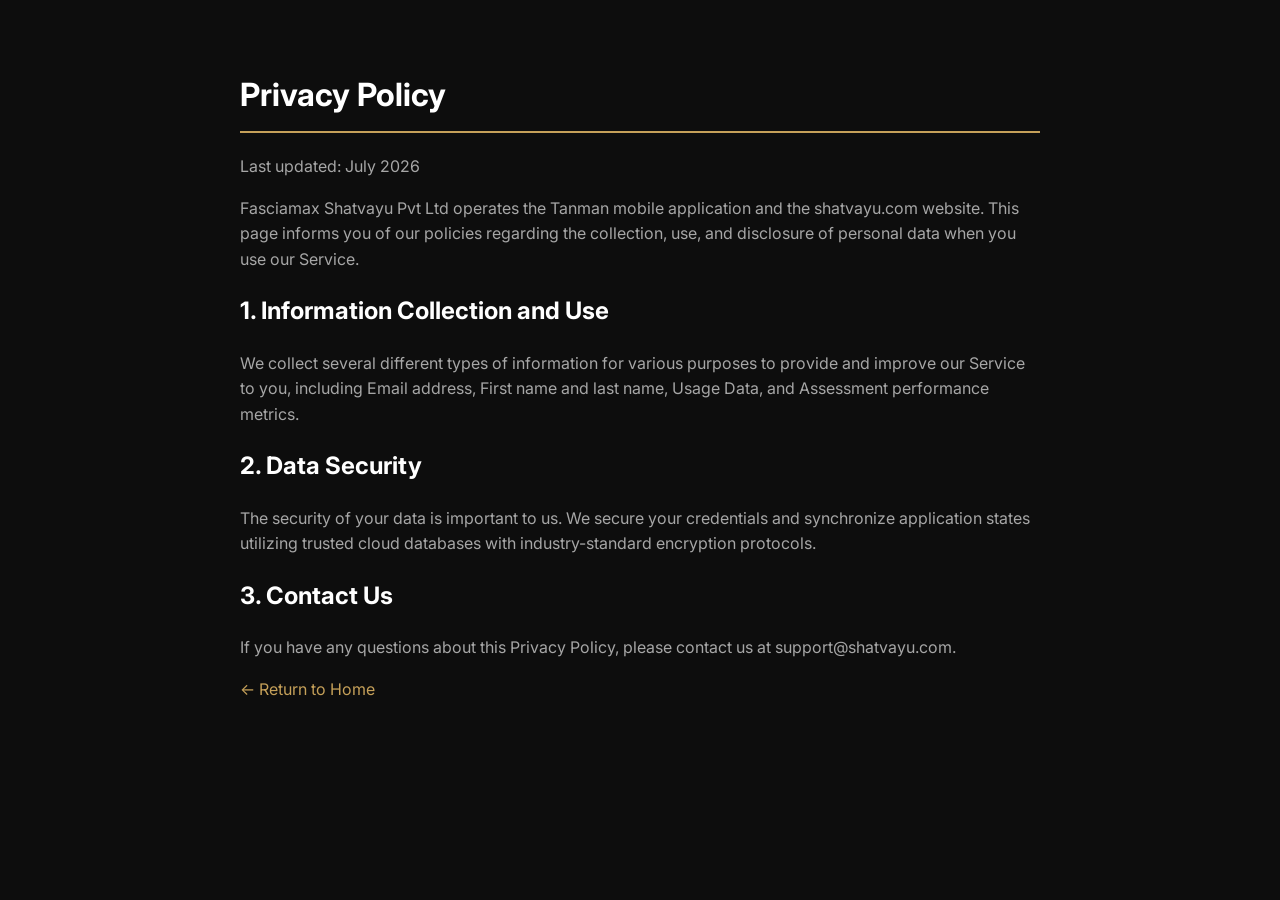
<file: privacy.html>
<!DOCTYPE html>
<html lang="en">
<head>
    <meta charset="UTF-8">
    <meta name="viewport" content="width=device-width, initial-scale=1.0">
    <title>Privacy Policy - Shatvayu</title>
    <link href="https://fonts.googleapis.com/css2?family=Inter:wght@400;600;800&display=swap" rel="stylesheet">
    <style>
        body { font-family: 'Inter', sans-serif; background-color: #0d0d0d; color: #a6a6a6; line-height: 1.6; padding: 40px 20px; }
        .container { max-width: 800px; margin: 0 auto; }
        h1, h2 { color: #ffffff; }
        h1 { border-bottom: 2px solid #C5A059; padding-bottom: 10px; }
        a { color: #C5A059; text-decoration: none; }
    </style>
</head>
<body>
    <div class="container">
        <h1>Privacy Policy</h1>
        <p>Last updated: July 2026</p>
        <p>Fasciamax Shatvayu Pvt Ltd operates the Tanman mobile application and the shatvayu.com website. This page informs you of our policies regarding the collection, use, and disclosure of personal data when you use our Service.</p>
        
        <h2>1. Information Collection and Use</h2>
        <p>We collect several different types of information for various purposes to provide and improve our Service to you, including Email address, First name and last name, Usage Data, and Assessment performance metrics.</p>
        
        <h2>2. Data Security</h2>
        <p>The security of your data is important to us. We secure your credentials and synchronize application states utilizing trusted cloud databases with industry-standard encryption protocols.</p>
        
        <h2>3. Contact Us</h2>
        <p>If you have any questions about this Privacy Policy, please contact us at support@shatvayu.com.</p>
        <p><a href="/index.html">&larr; Return to Home</a></p>
    </div>
</body>
</html>
</file>
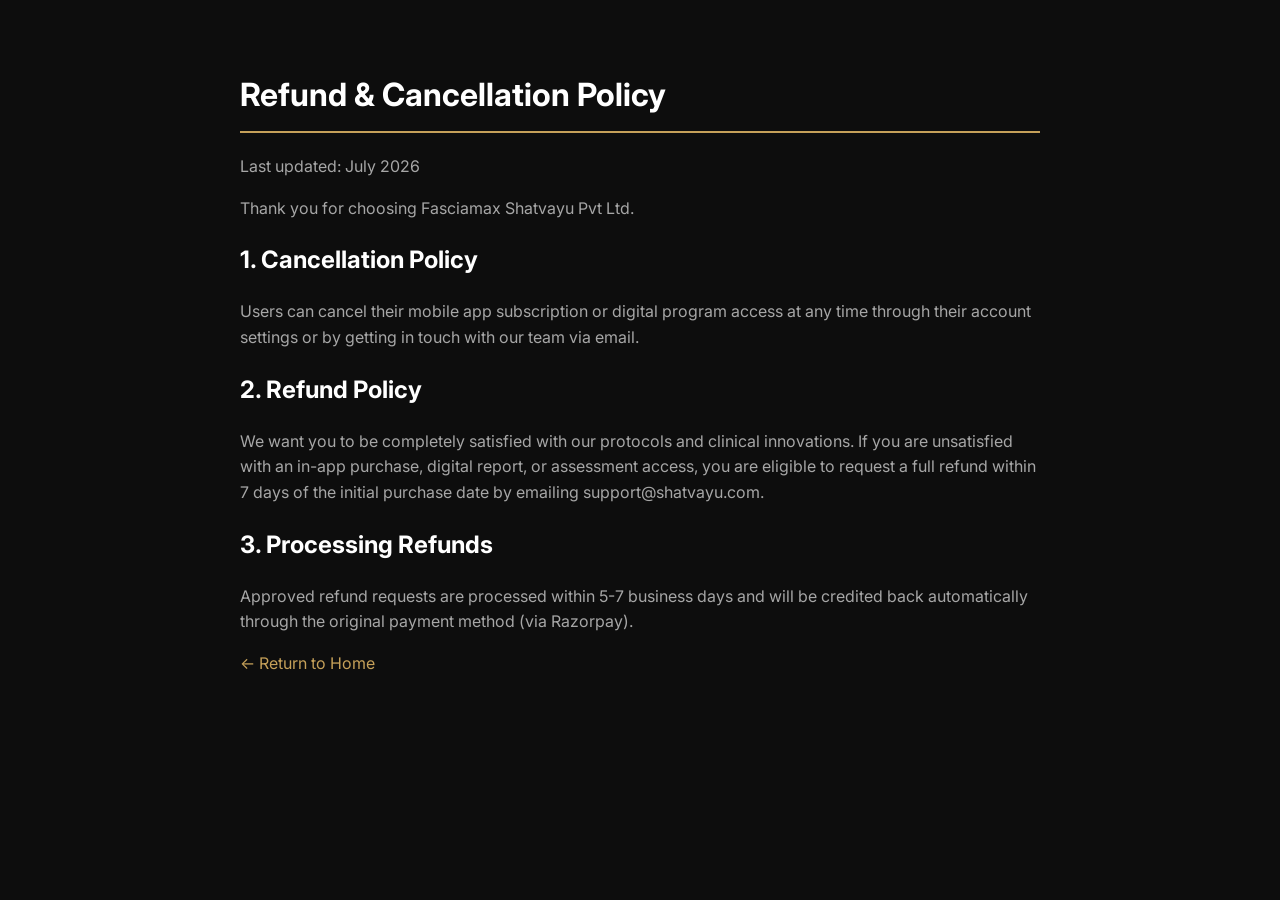
<file: refunds.html>
<!DOCTYPE html>
<html lang="en">
<head>
    <meta charset="UTF-8">
    <meta name="viewport" content="width=device-width, initial-scale=1.0">
    <title>Refund & Cancellation Policy - Shatvayu</title>
    <link href="https://fonts.googleapis.com/css2?family=Inter:wght@400;600;800&display=swap" rel="stylesheet">
    <style>
        body { font-family: 'Inter', sans-serif; background-color: #0d0d0d; color: #a6a6a6; line-height: 1.6; padding: 40px 20px; }
        .container { max-width: 800px; margin: 0 auto; }
        h1, h2 { color: #ffffff; }
        h1 { border-bottom: 2px solid #C5A059; padding-bottom: 10px; }
        a { color: #C5A059; text-decoration: none; }
    </style>
</head>
<body>
    <div class="container">
        <h1>Refund & Cancellation Policy</h1>
        <p>Last updated: July 2026</p>
        <p>Thank you for choosing Fasciamax Shatvayu Pvt Ltd.</p>
        
        <h2>1. Cancellation Policy</h2>
        <p>Users can cancel their mobile app subscription or digital program access at any time through their account settings or by getting in touch with our team via email.</p>
        
        <h2>2. Refund Policy</h2>
        <p>We want you to be completely satisfied with our protocols and clinical innovations. If you are unsatisfied with an in-app purchase, digital report, or assessment access, you are eligible to request a full refund within 7 days of the initial purchase date by emailing support@shatvayu.com.</p>
        
        <h2>3. Processing Refunds</h2>
        <p>Approved refund requests are processed within 5-7 business days and will be credited back automatically through the original payment method (via Razorpay).</p>
        <p><a href="/index.html">&larr; Return to Home</a></p>
    </div>
</body>
</html>
</file>
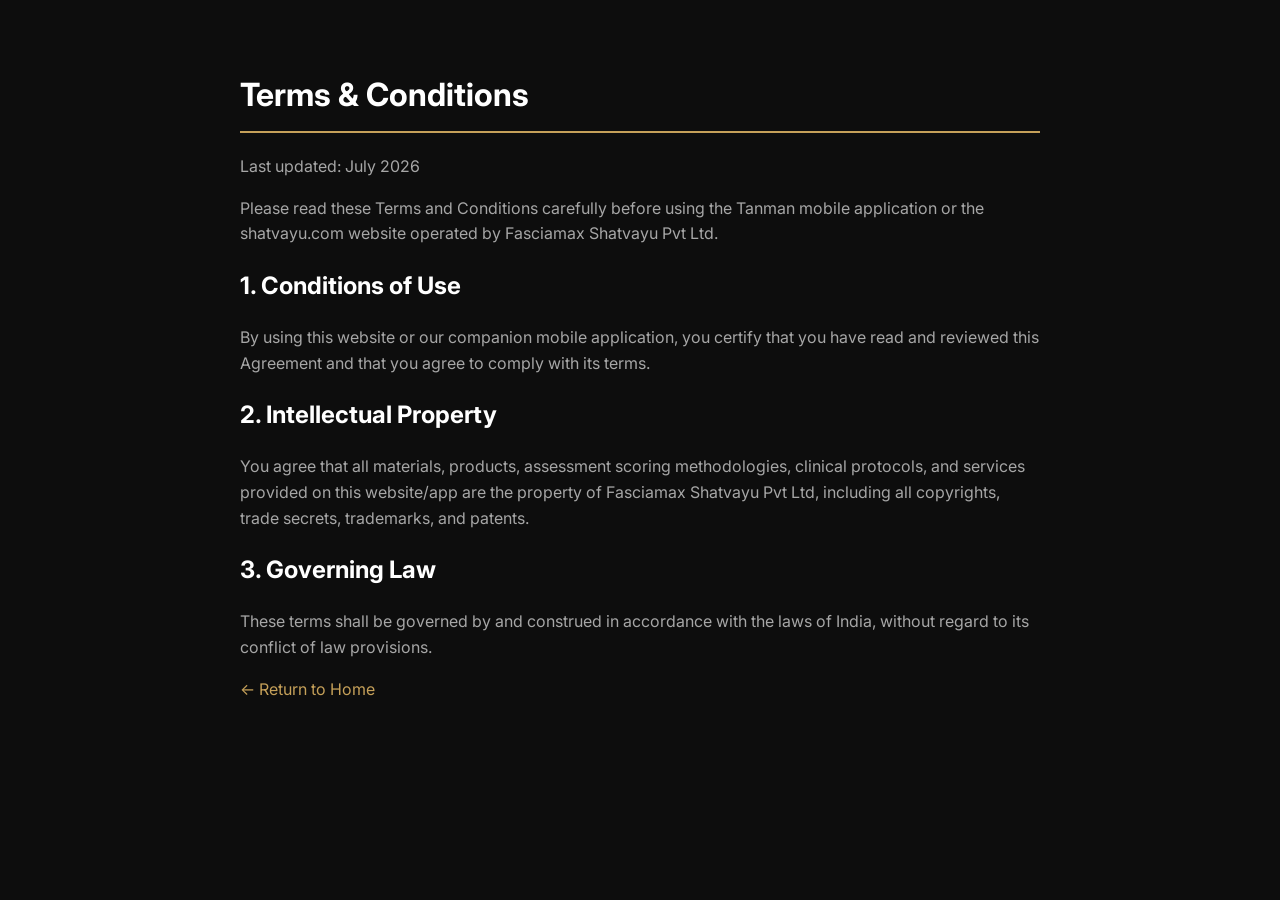
<file: terms.html>
<!DOCTYPE html>
<html lang="en">
<head>
    <meta charset="UTF-8">
    <meta name="viewport" content="width=device-width, initial-scale=1.0">
    <title>Terms & Conditions - Shatvayu</title>
    <link href="https://fonts.googleapis.com/css2?family=Inter:wght@400;600;800&display=swap" rel="stylesheet">
    <style>
        body { font-family: 'Inter', sans-serif; background-color: #0d0d0d; color: #a6a6a6; line-height: 1.6; padding: 40px 20px; }
        .container { max-width: 800px; margin: 0 auto; }
        h1, h2 { color: #ffffff; }
        h1 { border-bottom: 2px solid #C5A059; padding-bottom: 10px; }
        a { color: #C5A059; text-decoration: none; }
    </style>
</head>
<body>
    <div class="container">
        <h1>Terms & Conditions</h1>
        <p>Last updated: July 2026</p>
        <p>Please read these Terms and Conditions carefully before using the Tanman mobile application or the shatvayu.com website operated by Fasciamax Shatvayu Pvt Ltd.</p>
        
        <h2>1. Conditions of Use</h2>
        <p>By using this website or our companion mobile application, you certify that you have read and reviewed this Agreement and that you agree to comply with its terms.</p>
        
        <h2>2. Intellectual Property</h2>
        <p>You agree that all materials, products, assessment scoring methodologies, clinical protocols, and services provided on this website/app are the property of Fasciamax Shatvayu Pvt Ltd, including all copyrights, trade secrets, trademarks, and patents.</p>
        
        <h2>3. Governing Law</h2>
        <p>These terms shall be governed by and construed in accordance with the laws of India, without regard to its conflict of law provisions.</p>
        <p><a href="/index.html">&larr; Return to Home</a></p>
    </div>
</body>
</html>
</file>
